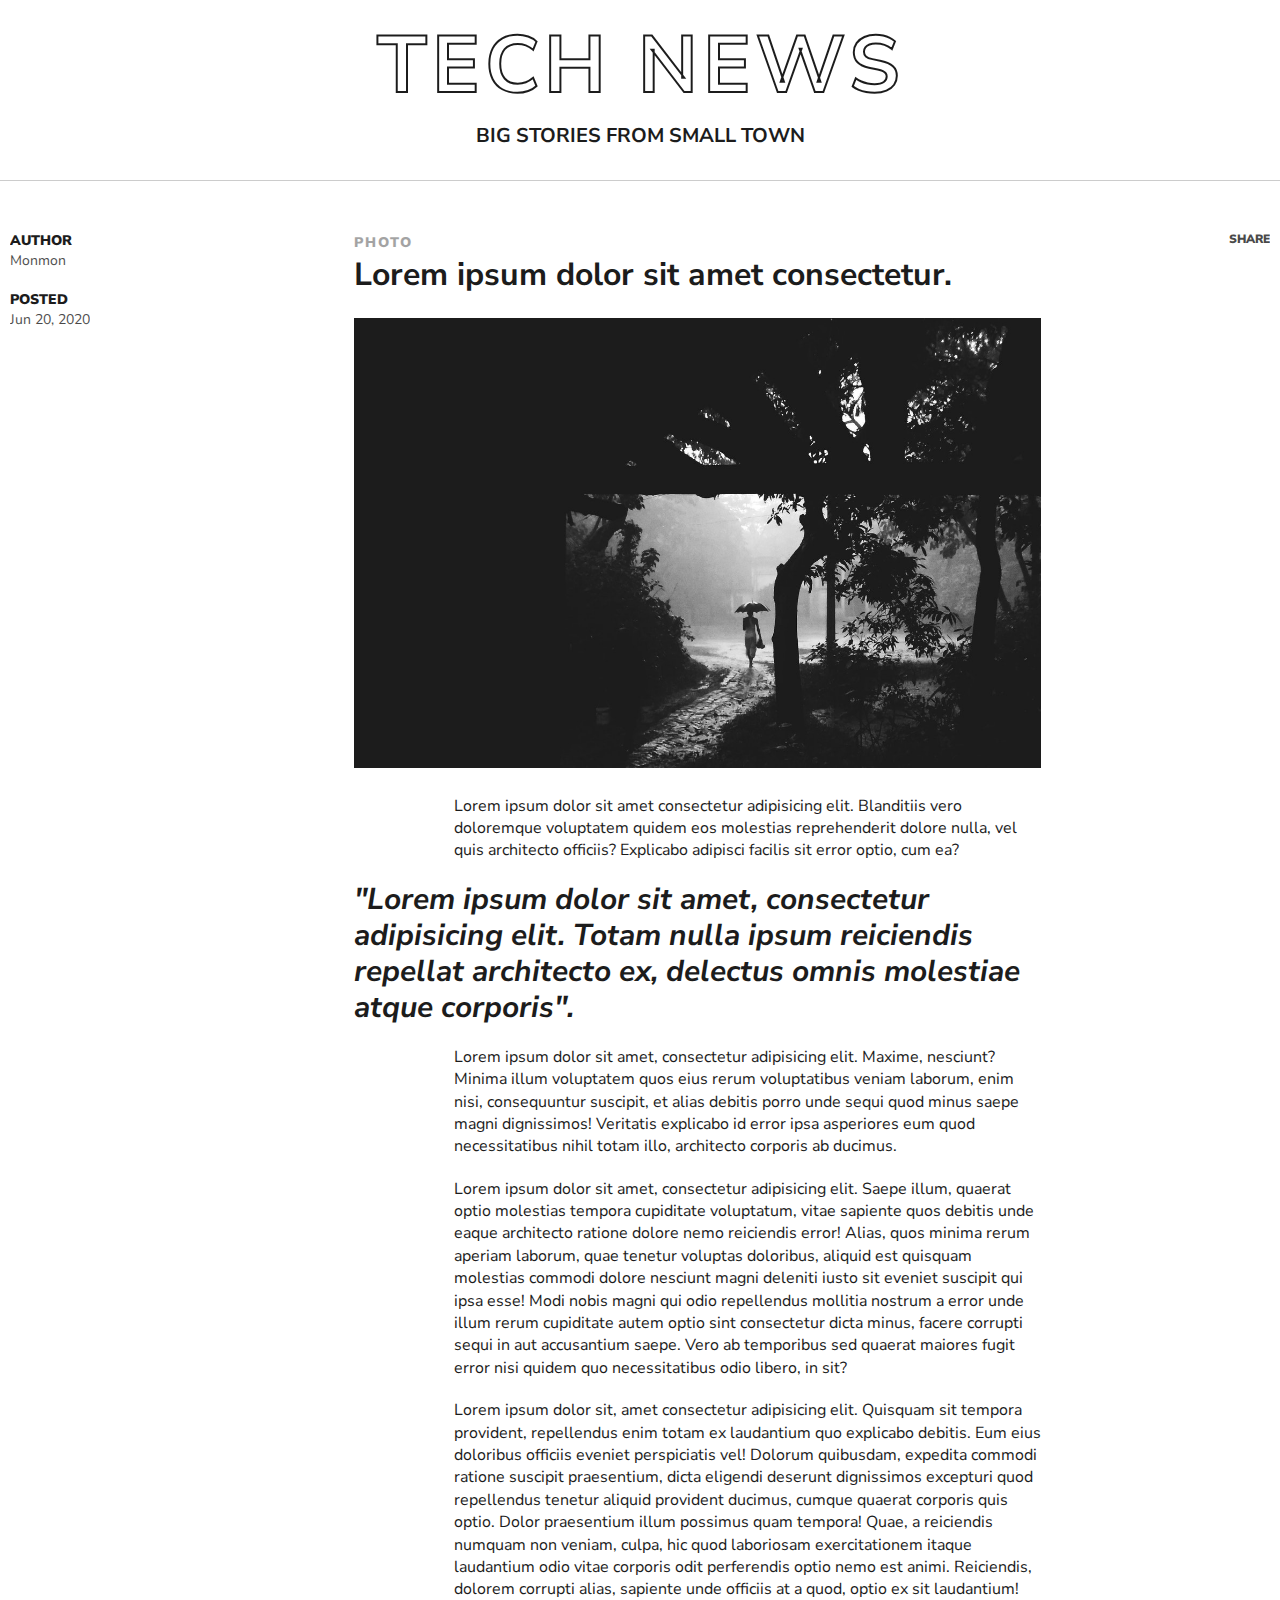
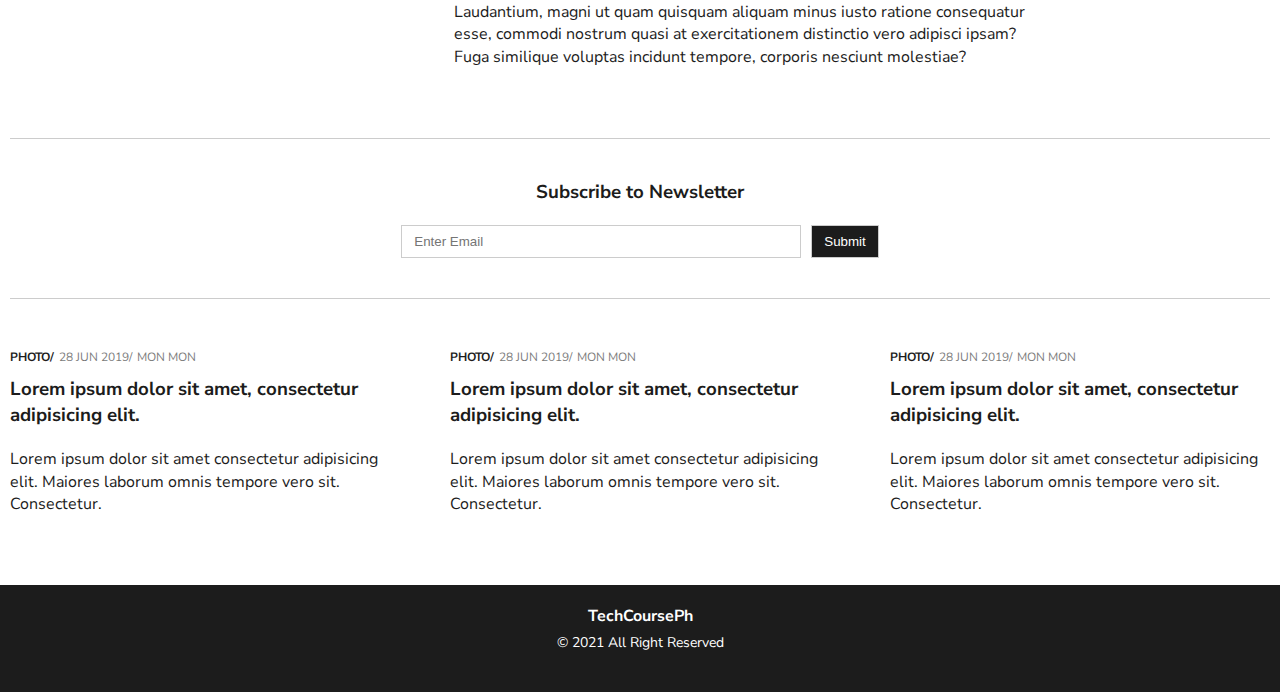
<file: single.html>
<!DOCTYPE html>
<html lang="en">
  <head>
    <meta charset="UTF-8" />
    <meta http-equiv="X-UA-Compatible" content="IE=edge" />
    <meta name="viewport" content="width=device-width, initial-scale=1.0" />
    <title>Document</title>
    <link rel="stylesheet" href="./css/style.css" />
  </head>
  <body>
    <header class="header">
      <div class="container">
        <div class="header__wrapper">
          <a href=""><h2>Tech News</h2></a>
          <p>Big Stories from Small Town</p>
        </div>
      </div>
    </header>

    <article class="article">
      <div class="container">
        <div class="article__grid">
              
            <div class="article__metadata">
              <ul>
                <li>Author</li>
                <li>Monmon</li>
              </ul>

              <ul>
                <li>Posted</li>
                <li>Jun 20, 2020</li>
              </ul>
            </div>
       

            <div class="article__body">
              <div class="article__body__header">
                <a class="category">Photo</a>
                <h1>Lorem ipsum dolor sit amet consectetur.</h1>
              </div>
              <div class="article__body__img">
                <img src="./images/feat-1.jpg" alt="" />
              </div>
              <div class="article__body__content">
                  <p>Lorem ipsum dolor sit amet consectetur adipisicing elit. Blanditiis vero doloremque voluptatem quidem eos molestias reprehenderit dolore nulla, vel quis architecto officiis? Explicabo adipisci facilis sit error optio, cum ea?</p>

                  <blockquote>
                    "Lorem ipsum dolor sit amet, consectetur adipisicing elit. Totam nulla ipsum reiciendis repellat architecto ex, delectus omnis molestiae atque corporis".
                </blockquote>
                  <p>Lorem ipsum dolor sit amet, consectetur adipisicing elit. Maxime, nesciunt? Minima illum voluptatem quos eius rerum voluptatibus veniam laborum, enim nisi, consequuntur suscipit, et alias debitis porro unde sequi quod minus saepe magni dignissimos! Veritatis explicabo id error ipsa asperiores eum quod necessitatibus nihil totam illo, architecto corporis ab ducimus.</p>
                  <p>Lorem ipsum dolor sit amet, consectetur adipisicing elit. Saepe illum, quaerat optio molestias tempora cupiditate voluptatum, vitae sapiente quos debitis unde eaque architecto ratione dolore nemo reiciendis error! Alias, quos minima rerum aperiam laborum, quae tenetur voluptas doloribus, aliquid est quisquam molestias commodi dolore nesciunt magni deleniti iusto sit eveniet suscipit qui ipsa esse! Modi nobis magni qui odio repellendus mollitia nostrum a error unde illum rerum cupiditate autem optio sint consectetur dicta minus, facere corrupti sequi in aut accusantium saepe. Vero ab temporibus sed quaerat maiores fugit error nisi quidem quo necessitatibus odio libero, in sit?</p>
               
                  <p>Lorem ipsum dolor sit, amet consectetur adipisicing elit. Quisquam sit tempora provident, repellendus enim totam ex laudantium quo explicabo debitis. Eum eius doloribus officiis eveniet perspiciatis vel! Dolorum quibusdam, expedita commodi ratione suscipit praesentium, dicta eligendi deserunt dignissimos excepturi quod repellendus tenetur aliquid provident ducimus, cumque quaerat corporis quis optio. Dolor praesentium illum possimus quam tempora! Quae, a reiciendis numquam non veniam, culpa, hic quod laboriosam exercitationem itaque laudantium odio vitae corporis odit perferendis optio nemo est animi. Reiciendis, dolorem corrupti alias, sapiente unde officiis at a quod, optio ex sit laudantium! Laudantium, magni ut quam quisquam aliquam minus iusto ratione consequatur esse, commodi nostrum quasi at exercitationem distinctio vero adipisci ipsam? Fuga similique voluptas incidunt tempore, corporis nesciunt molestiae? </p>

              </div>
            </div>

            <div class="article__share">
                <a href=""> Share</a>
            </div>


          </div>
        </div>
      </div>
    </article>

    <section class="newsletter">
      <div class="container">
        <div class="wrapper">
          <h3>Subscribe to Newsletter</h3>
          <form action="">
            <div class="form__group">
              <input type="text" placeholder="Enter Email" />
            </div>
            <input type="submit" text="Subscribe" />
          </form>
        </div>
      </div>
    </section>

    <section class="recent">
        <div class="container">
            <div class="recent__grid">
                <div class="recent__grid__item">
                    <div class="recent__header">
                        <ul class="metadata">
                            <li class="category">PHOTo/</li>
                            <li class="date">28 Jun 2019/</li>
                            <li class="author">Mon Mon</li>
                          </ul>
                        <h3><a href="#">Lorem ipsum dolor sit amet, consectetur adipisicing elit.</a> </h2>
                    </div>

                    <div class="recent__body">
                        <p>Lorem ipsum dolor sit amet consectetur adipisicing elit. Maiores laborum omnis tempore vero sit. Consectetur.</p>
                    </div>
                </div>

                <div class="recent__grid__item">
                    <div class="recent__header">
                        <ul class="metadata">
                            <li class="category">PHOTo/</li>
                            <li class="date">28 Jun 2019/</li>
                            <li class="author">Mon Mon</li>
                          </ul>
                          <h3><a href="#">Lorem ipsum dolor sit amet, consectetur adipisicing elit.</a> </h2>                    </div>

                    <div class="recent__body">
                        <p>Lorem ipsum dolor sit amet consectetur adipisicing elit. Maiores laborum omnis tempore vero sit. Consectetur.</p>
                    </div>
                </div>

                <div class="recent__grid__item">
                    <div class="recent__header">
                        <ul class="metadata">
                            <li class="category">PHOTo/</li>
                            <li class="date">28 Jun 2019/</li>
                            <li class="author">Mon Mon</li>
                          </ul>
                          <h3><a href="#">Lorem ipsum dolor sit amet, consectetur adipisicing elit.</a> </h2>                    </div>

                    <div class="recent__body">
                        <p>Lorem ipsum dolor sit amet consectetur adipisicing elit. Maiores laborum omnis tempore vero sit. Consectetur.</p>
                    </div>
                </div>
            </div>
        </div>
    </section>

    <footer class="footer">
      <div class="footer__wrapper">
        <h4>TechCoursePh</h4>
        <p>&copy; 2021 All Right Reserved</p>
      </div>
    </footer>
  </body>
</html>
</file>
<file: css/style.css>
@import url("https://fonts.googleapis.com/css2?family=Nunito+Sans:wght@400;700;900&display=swap");

:root {
  --dark: #1c1c1c;
  --light: #fff;
  --border: #ccc;
}

* {
  margin: 0;
  padding: 0;
  box-sizing: border-box;
}

html {
  font-size: 10px;
}

body {
  font-size: 1.6rem;
  color: var(--dark);
  font-family: "Nunito Sans", sans-serif;
  line-height: 1.4;
}

p {
  margin-bottom: 2rem;
}

a {
  text-decoration: none;
  color: var(--dark);
}

ul {
  list-style: none;
}

.container {
  max-width: 140rem;
  margin: 0 auto;
  overflow: hidden;
}

.header {
  border-bottom: 1px solid var(--border);
  margin-bottom: 5rem;
}

.header__wrapper {
  padding: 1rem;
  text-align: center;
}

.header__wrapper h2 {
  text-transform: uppercase;
  letter-spacing: 5px;
  font-size: 8rem;
  -webkit-text-stroke-width: 2px;
  -webkit-text-stroke-color: var(--dark);
  color: transparent;
  font-weight: bolder;
}
.header__wrapper p {
  font-size: 2rem;
  text-transform: uppercase;
  font-weight: bold;
}

.top__story {
  padding: 0 1rem;
  margin-bottom: 3rem;
}

.top__story__grid {
  display: grid;
  grid-template-columns: 2fr 1fr;
  grid-gap: 2rem;
}

.top__story__item {
  padding: 2rem;
}

.metadata {
  display: flex;
  list-style: none;
  margin-bottom: 3rem;
  text-transform: uppercase;
  font-size: 1.2rem;
}

.metadata li {
  padding-right: 0.5rem;
}

.metadata .category {
  font-weight: bolder;
}

.metadata .date,
.metadata .author {
  opacity: 0.6;
}

.top__story__item.feat__story {
  background-color: var(--dark);
  color: var(--light);
  padding: 3rem;
}

.feat__story img {
  width: 100%;
  height: 55rem;
  object-fit: cover;
}

.feat__story a {
  text-decoration: none;
  color: var(--light);
  display: block;
  margin-bottom: 2rem;
}

.feat__story .metadata {
  margin-bottom: 1rem;
}

.top__story__item {
  border-bottom: 1px solid var(--border);
  padding: 2rem 0 4rem;
}
.top__story__item:last-child {
  border: none;
}

.top__story__item .article__header a {
  margin-bottom: 2rem;
  color: var(--dark);
  text-decoration: none;
  display: block;
}
.top__story__item .article__header a:hover {
  opacity: 0.7;
}

/* NEWSLETTER */
.newsletter {
  padding: 0 1rem;
}
.newsletter .wrapper {
  padding: 4rem 0;
  border-top: 1px solid var(--border);
  border-bottom: 1px solid var(--border);
}

.newsletter form {
  display: flex;
  justify-content: center;
}
.newsletter h3 {
  margin-bottom: 2rem;
  text-align: center;
}

.newsletter form input[type="submit"] {
  align-self: flex-end;
  padding: 0.8rem 1.2rem;
  border: 1px solid var(--border);
  background-color: var(--dark);
  color: var(--light);
}

.newsletter .form__group {
  margin-right: 1rem;
}
.form__group label {
  display: block;
  margin-bottom: 1rem;
}

.form__group input {
  padding: 0.8rem 1.2rem;
  width: 40rem;
  max-width: 100%;
  border: 1px solid var(--border);
}

/* LATEST BLOG */
.latest {
  margin: 5rem 0;
  padding: 0 1.5rem;
}

.latest h2 {
  font-size: 2rem;
  margin-bottom: 2rem;
}

.latest__grid {
  display: grid;
  grid-template-columns: repeat(3, 1fr);
  grid-gap: 6rem;
}

.latest__grid__item {
  display: block;
  text-decoration: none;
  color: var(--dark);
  border-left: 1px solid var(--border);
  border-bottom: 1px solid var(--border);
  border-right: 1px solid var(--border);
}

.latest__grid__item .latest__img {
  overflow: hidden;
}

.latest__grid__item:hover img {
  transform: scale(1.1);
}

.latest__grid__item:hover h3 {
  color: #000;
}

.latest__grid__item img {
  width: 100%;
  height: 30rem;
  object-fit: cover;
  transition: 1.5s ease;
}

.latest__grid__item .latest__content {
  padding: 2rem;
}

.latest__grid__item .latest__content h3 {
  font-size: 1.8rem;
  margin-bottom: 2rem;
}

/* PAGINATION */
.pagination {
  display: flex;
  list-style: none;
  justify-content: center;
  margin-top: 5rem;
}

.pagination {
  display: flex;
  justify-content: center;
  align-items: center;
}

.pagination a,
.pagination span {
  padding: 0.5rem 1rem;
  display: inline-block;
  margin-right: 1rem;
  text-decoration: none;
  background-color: var(--dark);
  color: var(--light);
}

/* FOOTER */
.footer__wrapper {
  padding: 2rem;
  text-align: center;
  background-color: var(--dark);
  color: var(--light);
}

.footer__wrapper p {
  font-size: 1.4rem;
  margin-top: 0.5rem;
}

/* SINGLE */
.article {
  margin-bottom: 5rem;
  padding: 0 1rem;
}

.article__grid {
  display: grid;
  grid-template-columns: 1.5fr 3fr 1fr;
}

.article__body ul {
  list-style: none;
}

article .article__body__img {
  margin-bottom: 2rem;
}

article .article__body__img img {
  width: 100%;
  height: 45rem;
  object-fit: cover;
  object-position: center center;
}

.article__metadata ul {
  margin-bottom: 2rem;
  list-style: none;
}

.article__metadata ul li {
  font-size: 1.4rem;
  font-weight: 900;
}

.article__metadata ul li:first-child {
  text-transform: uppercase;
}

.article__metadata ul li:last-child {
  opacity: 0.8;
  font-weight: 400;
}
/* category  ito */
.article__body__header a {
  font-size: 1.4rem;
  text-transform: uppercase;
  font-weight: 900;
  opacity: 0.4;
  letter-spacing: 2px;
  margin-bottom: 0;
}
.article__body__header h1 {
  margin-bottom: 2rem;
}

.article__body__content {
  padding-left: 10rem;
}

.article__body__content img {
  width: 100%;
  height: 35rem;
  object-fit: cover;
}

.article__body__content h1,
.article__body__content h2,
.article__body__content h3,
.article__body__content h4,
.article__body__content h5 {
  margin-bottom: 2rem;
}

.article__body__content ol,
.article__body__content ul {
  list-style: disc;
  margin-left: 5rem;
  margin-bottom: 2rem;
}

.article__body__content ul {
  list-style: disc;
}

.article__body__content blockquote {
  font-size: 3rem;
  margin-left: -10rem;
  margin-bottom: 2rem;
  line-height: 1.2;
  font-weight: bold;
  font-style: italic;
}

.article__share a {
  text-decoration: none;
  color: var(--dark);
  font-size: 1.2rem;
  display: block;
  text-align: right;
  font-weight: 900;
  text-transform: uppercase;
  opacity: 0.8;
}
.article__share a:hover {
  text-decoration: underline;
}

.recent {
  margin: 5rem 0;
  padding: 0 1rem;
}

.recent__grid {
  display: grid;
  grid-template-columns: 1fr 1fr 1fr;
  grid-gap: 6rem;
}

.recent__grid__item .metadata {
  margin-bottom: 1rem;
}

.recent__grid__item h3 {
  margin-bottom: 2rem;
}

/* MEDIA QUERIES */
@media screen and (max-width: 520px) {
  .header__wrapper h2 {
    font-size: 4rem;
    line-height: 1;
    margin-bottom: 1rem;
  }

  .header__wrapper p {
    font-size: 1.6rem;
    margin-bottom: 0;
  }

  .top__story__grid {
    grid-template-columns: 1fr;
  }
  .feat__story img {
    height: 35rem;
  }

  .newsletter form {
    flex-direction: column;
  }

  .newsletter .form__group {
    margin-right: 0;
  }

  .newsletter form input[type="submit"] {
    align-self: flex-start;
    width: 100%;
    margin-top: 1rem;
  }

  .latest__grid {
    grid-template-columns: 1fr;
  }

  /* SINGLE */

  .article__grid {
    grid-template-columns: 1fr;
  }

  .article__metadata {
    display: flex;
    justify-content: space-between;
  }

  .article__body__content {
    padding: 0;
  }

  .article__body__content blockquote {
    font-size: 2.5rem;
    margin-left: 0;
  }

  .recent__grid {
    grid-template-columns: 1fr;
  }
}
</file>
